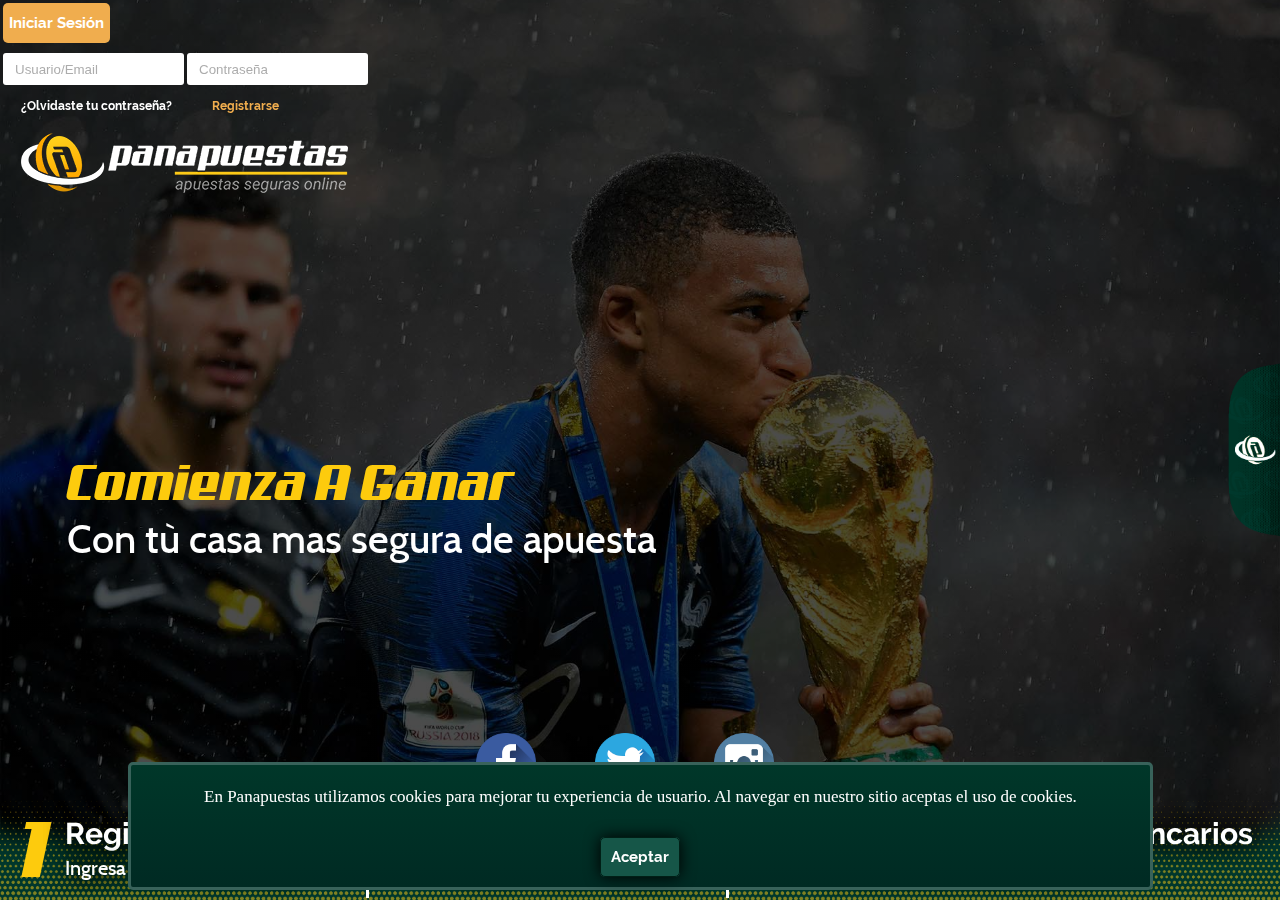
<file: index.html>
<!DOCTYPE html>
	<html lang="es">

	
<!-- Mirrored from www.panapuestas.com/ by HTTrack Website Copier/3.x [XR&CO'2014], Wed, 17 Jun 2020 01:23:18 GMT -->
<!-- Added by HTTrack --><meta http-equiv="content-type" content="text/html;charset=UTF-8" /><!-- /Added by HTTrack -->
<head>
		<script type="text/javascript">
			var caminotmp = "index-2.html";
		</script>
		<script src="assets/js/autonumeric.js"></script>
		<script>
			var arsocipost = null;
			var modal = `
					<div id="modalck" style=" position:fixed; overflow: hidden; bottom: 1%; width: 100%; height: 15%;">
						<div id="caida" class="modalcookies">
							<table style="width:100%; height:100%;">
								<tbody>
									<tr>
										<td style="color:#fff; font-size:17px; text-align:center;">
											En Panapuestas utilizamos cookies para mejorar tu experiencia de usuario.
											Al navegar en nuestro sitio aceptas el uso de cookies.
										</td>
									</tr>
									<tr>
										<td style="text-align:center;">
											<label onclick="localStorage.setItem('Cookvalue',true); $('#caida').slideUp('slow'); " for="btn_retorna" class="areasbtn" style="box-shadow: 0 0 15px rgba(0,0,0,1); font-size: 15px; font-family: raleway; padding: 10px; border-radius: 5px;">
												Aceptar
											</label>
										</td>
									</tr>
								</tbody>
							</table>
						</div>
					</div>
					
					<style>
			@keyframes caida {
				from {
					bottom: -100%;
				}

				to {
					bottom: 1%;
				}
			}

			#caida {
				bottom: 1%;
				position: absolute;
				width: 79.6%;
				animation-name: caida;
				animation-duration: 2s;
			}

			.modalcookies {
				z-index: 999999999999999;
				width: 80%;
				height: 90%;
				margin-left: 10%;
				border: 3px solid #38625a;
				border-radius: 5px;
				background-image: linear-gradient(#003729, #002a23);
				min-width: 1000px;
				
			}
			</style>`;
		</script>
		<link rel="stylesheet" type="text/css" href="assets/css/styles.css">
		<link rel="stylesheet" type="text/css" href="assets/css/fonts.css">
		<link rel="stylesheet" type="text/css" href="assets/css/menuiconstyles.css">
		<link rel="manifest" href="assets/media/favicon/manifest.json">
		<link rel="icon" type="image/png" sizes="32x32" href="assets/media/favicon/favicon-32x32.png">
		<link rel="icon" type="image/png" sizes="96x96" href="assets/media/favicon/favicon-96x96.png">
		<link rel="icon" type="image/png" sizes="16x16" href="assets/media/favicon/favicon-16x16.png">
		<link rel="stylesheet" type="text/css" href="assets/css/owl.carousel.css">
		<link rel="stylesheet" type="text/css" href="assets/css/owl.theme.default.css">
		<meta name="msapplication-TileImage" content="http://www.panapuestas.com/assets/media/favicon/ms-icon-144x144.png">
		<meta name="viewport" content="width=device-width, initial-scale=1.0, user-scalable=0>
		<meta name="msapplication-TileColor" content="#ffffff">
		<meta name="HandheldFriendly" content="true">
		<meta name="theme-color" content="#ffffff">
		<meta http-equiv="Expires" content="0" />
		<meta charset="utf-8">
		<title>Panapuestas - Apuestas Online</title>
	</head>

	


			<!-- <body  onload="deshabilitaRetroceso()" id="idbody"> -->

		<body id="idbody">

		
		<div class="owl-carousel">

			
					<div style='background-size: cover; background-image: linear-gradient(rgba(0, 0, 0, 0.7), rgba(0, 0, 0, 0.7)), url(administracion/imagenes_apl/imagen_slider/590e26581ccfdfec5be92da1f1541cda.jpg);'>
						<div class='darkiso'></div>
						<table class='bigcontents' style='width: 100%;'>
							<tr>
								<td>
									<div class='bigyellow'>Comienza A Ganar</div>
								</td>
							</tr>
							<tr>
								<td>
									<div class='bigwhite'>Con tù casa mas segura de apuesta</div>
								</td>
							</tr>
						</table>
					</div>
					<div style='background-size: cover; background-image: linear-gradient(rgba(0, 0, 0, 0.7), rgba(0, 0, 0, 0.7)), url(administracion/imagenes_apl/imagen_slider/abfec004fac40ba3663b67a4dd6787cf.jpg);'>
						<div class='darkiso'></div>
						<table class='bigcontents' style='width: 100%;'>
							<tr>
								<td>
									<div class='bigyellow'>Mensaje 2</div>
								</td>
							</tr>
							<tr>
								<td>
									<div class='bigwhite'>Sub mensaje 2</div>
								</td>
							</tr>
						</table>
					</div>
					<div style='background-size: cover; background-image: linear-gradient(rgba(0, 0, 0, 0.7), rgba(0, 0, 0, 0.7)), url(administracion/imagenes_apl/imagen_slider/ca4d8c02a89a8f490c2ec5b156e89a05.jpg);'>
						<div class='darkiso'></div>
						<table class='bigcontents' style='width: 100%;'>
							<tr>
								<td>
									<div class='bigyellow'>Mensaje 3</div>
								</td>
							</tr>
							<tr>
								<td>
									<div class='bigwhite'>sub  mensaje 3</div>
								</td>
							</tr>
						</table>
					</div>
		</div>

		<header id="mainheader">
			<div id="alertemail"></div>
				<table id="botoneinicio">
								<td>
									<input id="iniciar_sesion" style="width:100%; cursor: pointer !important;" class="sendinput" type="button" name="psend" value="Iniciar Sesión">
								</td>
							</tr>
						</table>
			<table id="seccionregistro">
				<td class="block">
					<form action="#"  method="POST">
						
							<tr class="block">
								<td class="logincell">
									<input id="nombre_usuario" maxlength="50" class="inputlog" type="email" name="pname" placeholder="Usuario/Email" onkeypress="cambiarAPASS(event);">
									<input id="contrasena" maxlength="20" class="inputlog" type="password" name="ppass" placeholder="Contraseña" onkeypress="iniciarEnter(event);">
								</td>
							</table> 

							

							<table id="olvidastecrear">
							<tr>
								<td class="block" align="center" style="height: 30px;" id="olvido_registro">
									<a class="logtext" href="#">¿Olvidaste tu contraseña?</a>
								</td>
								<td class="block" align="center" style="height: 30px;" id="iniciar_registro">
									<a class="logtext" style="color: #f0ad4e;" href="#">Registrarse</a>
								</td>
							</tr>
						</table>
					</form>
				</td>
			</tr>
		</table>
			<table allign="center" width= class="headertable">
				<tr>
					<td id="imgcontainer" allign="left">
						<a href="index.html">
							<img class="palogo" id="palogoirloggin" src="assets/media/main/logo_ofh.png" style="cursor: pointer; margin-left: "></a>
					</td>

				</table>


			
		</header>

		<div id="top" style="min-height: none !important;">

			<div align="center" class="logfoot">
				<table style="min-width: 1100px;" width="100%" align="center">
					<tr align="center">
						<td> 
							<table id="footerhome">
							<table >
								<tr>
									<td class="spnum">1</td>
									<td>
										<table class="sptext">
											<tr>
												<td class="sptext1">Registro de usuario</td>
											</tr>
											<tr>
												<td>Ingresa tus datos personales</td>
											</tr>
										</table>
									</td>
								</tr>
							</table>
						</td>
						<td style="border-right: 3px solid white; border-left: 3px solid white;">
							<table align="center">
								<tr>
									<td class="spnum">2</td>
									<td>
										<table class="sptext">
											<tr>
												<td class="sptext1">Ingresa a tu perfil</td>
											</tr>
											<tr>
												<td>Arma tu tablero de apuestas</td>
											</tr>
										</table>
									</td>
								</tr>
							</table>
						</td>
						<td>
							<table>
								<tr>
									<td class="spnum">3</td>
									<td>
										<table class="sptext">
											<tr>
												<td class="sptext1">Incorpora tus datos bancarios</td>
											</tr>
											<tr>
												<td>Comienza tus apuestas y gana ya!</td>
											</tr>
										</table>
									</td>
								</tr>
							</table>
						</td>
					</tr>
				</table>
			</div>
		</div>
	</table>
		
			<td></td>
		<div id="barraredes" style="position: absolute; bottom: 00px; right: 15px; width: 100%; text-align: center;height:22%;">
			<br>
<div id="imagenesredes">
							<a target="blank" href="https://www.facebook.com/">
					<img src="assets/media/icons/facebook.png" width="80px;">
				</a>
			
							<a target="blank" href="https://twitter.com/iniciarsesion?lang=es">
					<img src="assets/media/icons/twitter.png" width="80px;">
				</a>
			
						<a target="blank" href="https://www.instagram.com/monitordolar.vzla/?hl=es-la">
				<img src="assets/media/icons/instagram.png" width="80px;">
			</a>
			
			<p class="sptext1" style="margin: 0; text-transform: uppercase; font-size: 21px;">Siguenos en las redes sociales</p>
		</div>
		</div>
		
	
		
		<div id="rightFiso"></div>
		<div id="finfo" align="center" style="overflow-y: auto; width: 0px; box-shadow: rgb(255, 206, 0) -2px 0px 0px 0px; color: white;">
			<div style="min-width: 350px; color: white; font-size: 25px; font-family: Cabin;">
				<p style="color: #fdcb0d; font-family: aero; padding-right: 10px; padding-left: 10px; text-transform: uppercase; font-size: 24px">
					Para comenzar a jugar
					<br>
					deposite ó transfiera a
					<br>
					cualquiera de nuestras
					<br>
					cuentas Bancarias
				</p>
									<p style="text-align: left; padding-left: 20px; padding-right: 20px;font-size: 23px;">
						<img src="administracion/imagenes_apl/imagenes_bancos/8d7367953ad9c4ccf9aa049b51d4decd.png" style="width: 30px; height: 30px; position: relative; top: 5px; margin-right: 5px;">
						Banesco						<br>
						Cuenta Corriente
						<br>
						Número:
						<br>
						0134-0203-0405-0607-0809						<br>
						Beneficiario:
						<br>
						Inversiones Panapustas						<br>
						Rif: V-19301595-0					</p>
									<p style="text-align: left; padding-left: 20px; padding-right: 20px;font-size: 23px;">
						<img src="administracion/imagenes_apl/imagenes_bancos/ea2d6ee48f39d8e5264a97b4c3ccb223.png" style="width: 30px; height: 30px; position: relative; top: 5px; margin-right: 5px;">
						Banco de Venezuela S.A.C.A						<br>
						Cuenta Corriente
						<br>
						Número:
						<br>
						0102-0304-0506-0708-0911						<br>
						Beneficiario:
						<br>
						Mary Calzadilla						<br>
						Rif: V-19301595-0					</p>
									<p style="text-align: left; padding-left: 20px; padding-right: 20px;font-size: 23px;">
						<img src="administracion/imagenes_apl/imagenes_bancos/add130afaf917ecc4eed37ff396ea48a.png" style="width: 30px; height: 30px; position: relative; top: 5px; margin-right: 5px;">
						Banplus						<br>
						Cuenta Corriente
						<br>
						Número:
						<br>
						0175-0102-0304-0506-0708						<br>
						Beneficiario:
						<br>
						Inversiones Panapuestas						<br>
						Rif: V-19301595-0					</p>
							</div>
		</div>

		<footer id="rightFoot">
			<div id="rightFootA"></div>
		</footer>

		<div class="modaliso" id="mymodal" style="display:none;">
			<div class="modalcontent">
				<div>
					<table width="100%" style="min-height: 150px">
						<tr style="height: 25px;">
							<td style="border-bottom: solid 1px #e5e5e5;">
								Panapuestas.com
							</td>
						</tr>
						<tr style="vertical-align: top;">
							<td style="border-bottom: solid 1px #e5e5e5;">
								<div id="mycontenido">contenido</div>
							</td>
						</tr>
						<tr style="height: 25px">
							<td>
								<div id="botonera">
									<div id="botcan" class="modalb" style="display:none;">cancelar</div>
									<div id="botcon" class="modalb" style="display:none;">confirmar</div>
									<div id="botok" class="modalb" style="display:none;" onclick="ocultarmodal('mymodal');">ok</div>
								</div>
							</td>
						</tr>
					</table>
				</div>
			</div>
		</div>

	
		<script type="text/javascript" src="assets/js/jquery-3.3.1.min.js"></script>
	<script type="text/javascript" src="assets/js/Rfooter.js"></script>
	<script type="text/javascript" src="assets/js/entertopass.js"></script>
	<script type="text/javascript" src="assets/js/random.js"></script>
	<script type="text/javascript" src="assets/js/owl.carousel.js"></script>

	<script>
	detenerJS();
</script>
<script src="jsapp/jsprincipal.js"></script>
	<script type="text/javascript">
		var owl = $(".owl-carousel").owlCarousel({
			'items': 1,
			'loop': true,
			'rewind': true,
			'dots': false,
			'touchDrag': false,
			'mouseDrag': false
		});

		var sliderinter = setInterval(function() {
			owl.trigger('next.owl.carousel', [300]);
		}, 4000);
	</script>

	<style>
		.owl-stage-outer {
			height: 100%;
		}

		.owl-stage {
			height: 100%;
		}

		.owl-item {
			height: 100%;
		}

		.owl-item div {
			height: 100%;
			background-position: center;
		}
	</style>

	
	
	
	<script>
		if (localStorage.getItem("Cookvalue") != 'true') {
			$('body').append(modal);
		}
	</script>

	
		</body>
	
<!-- Mirrored from www.panapuestas.com/ by HTTrack Website Copier/3.x [XR&CO'2014], Wed, 17 Jun 2020 01:23:55 GMT -->
</html>
</file>
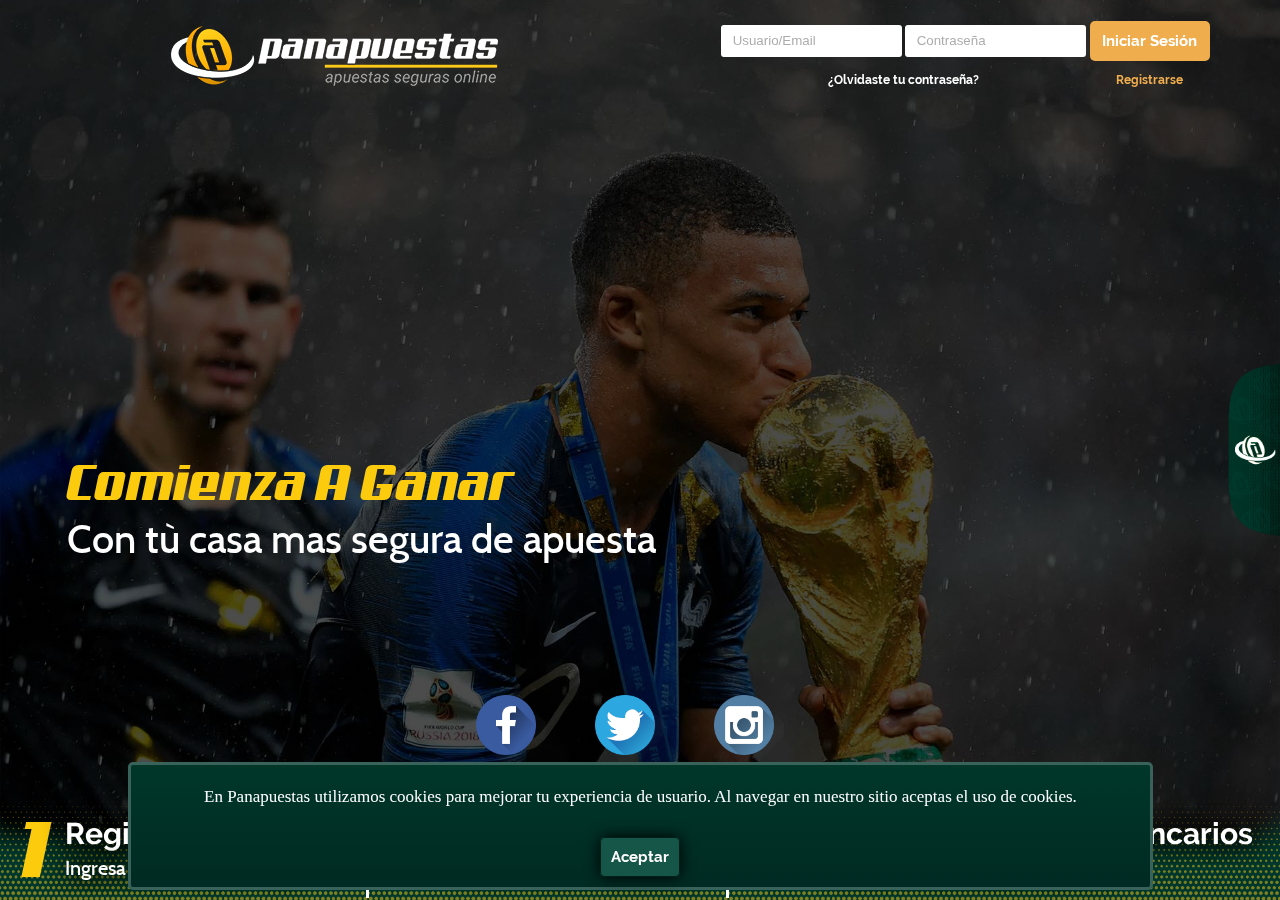
<file: index-2.html>
<!DOCTYPE html>
	<html lang="es">

	
<!-- Mirrored from www.panapuestas.com/index.php by HTTrack Website Copier/3.x [XR&CO'2014], Wed, 17 Jun 2020 01:23:55 GMT -->
<!-- Added by HTTrack --><meta http-equiv="content-type" content="text/html;charset=UTF-8" /><!-- /Added by HTTrack -->
<head>
		<script type="text/javascript">
			var caminotmp = "index-2.html";
		</script>
		<script src="assets/js/autonumeric.js"></script>
		<script>
			var arsocipost = null;
			var modal = `
					<div id="modalck" style=" position:fixed; overflow: hidden; bottom: 1%; width: 100%; height: 15%;">
						<div id="caida" class="modalcookies">
							<table style="width:100%; height:100%;">
								<tbody>
									<tr>
										<td style="color:#fff; font-size:17px; text-align:center;">
											En Panapuestas utilizamos cookies para mejorar tu experiencia de usuario.
											Al navegar en nuestro sitio aceptas el uso de cookies.
										</td>
									</tr>
									<tr>
										<td style="text-align:center;">
											<label onclick="localStorage.setItem('Cookvalue',true); $('#caida').slideUp('slow'); " for="btn_retorna" class="areasbtn" style="box-shadow: 0 0 15px rgba(0,0,0,1); font-size: 15px; font-family: raleway; padding: 10px; border-radius: 5px;">
												Aceptar
											</label>
										</td>
									</tr>
								</tbody>
							</table>
						</div>
					</div>
					
					<style>
			@keyframes caida {
				from {
					bottom: -100%;
				}

				to {
					bottom: 1%;
				}
			}

			#caida {
				bottom: 1%;
				position: absolute;
				width: 79.6%;
				animation-name: caida;
				animation-duration: 2s;
			}

			.modalcookies {
				z-index: 999999999999999;
				width: 80%;
				height: 90%;
				margin-left: 10%;
				border: 3px solid #38625a;
				border-radius: 5px;
				background-image: linear-gradient(#003729, #002a23);
				min-width: 1000px;
				
			}
			</style>`;
		</script>
		<link rel="stylesheet" type="text/css" href="assets/css/styles.css">
		<link rel="stylesheet" type="text/css" href="assets/css/fonts.css">
		<link rel="stylesheet" type="text/css" href="assets/css/menuiconstyles.css">
		<link rel="manifest" href="assets/media/favicon/manifest.json">
		<link rel="icon" type="image/png" sizes="32x32" href="assets/media/favicon/favicon-32x32.png">
		<link rel="icon" type="image/png" sizes="96x96" href="assets/media/favicon/favicon-96x96.png">
		<link rel="icon" type="image/png" sizes="16x16" href="assets/media/favicon/favicon-16x16.png">
		<link rel="stylesheet" type="text/css" href="assets/css/owl.carousel.css">
		<link rel="stylesheet" type="text/css" href="assets/css/owl.theme.default.css">
		<meta name="msapplication-TileImage" content="http://www.panapuestas.com/assets/media/favicon/ms-icon-144x144.png">
		<meta name="viewport" content="width=device-width, initial-scale=0.38, maximum-scale=1" , user-scalable="0">
		<meta name="msapplication-TileColor" content="#ffffff">
		<meta name="HandheldFriendly" content="true">
		<meta name="theme-color" content="#ffffff">
		<meta http-equiv="Expires" content="0" />
		<meta charset="utf-8">
		<title>Panapuestas - Apuestas Online</title>
	</head>

	


			<!-- <body  onload="deshabilitaRetroceso()" id="idbody"> -->

		<body id="idbody">

		
		<div class="owl-carousel">

			
					<div style='background-size: cover; background-image: linear-gradient(rgba(0, 0, 0, 0.7), rgba(0, 0, 0, 0.7)), url(administracion/imagenes_apl/imagen_slider/590e26581ccfdfec5be92da1f1541cda.jpg);'>
						<div class='darkiso'></div>
						<table class='bigcontents' style='width: 100%;'>
							<tr>
								<td>
									<div class='bigyellow'>Comienza A Ganar</div>
								</td>
							</tr>
							<tr>
								<td>
									<div class='bigwhite'>Con tù casa mas segura de apuesta</div>
								</td>
							</tr>
						</table>
					</div>
					<div style='background-size: cover; background-image: linear-gradient(rgba(0, 0, 0, 0.7), rgba(0, 0, 0, 0.7)), url(administracion/imagenes_apl/imagen_slider/abfec004fac40ba3663b67a4dd6787cf.jpg);'>
						<div class='darkiso'></div>
						<table class='bigcontents' style='width: 100%;'>
							<tr>
								<td>
									<div class='bigyellow'>Mensaje 2</div>
								</td>
							</tr>
							<tr>
								<td>
									<div class='bigwhite'>Sub mensaje 2</div>
								</td>
							</tr>
						</table>
					</div>
					<div style='background-size: cover; background-image: linear-gradient(rgba(0, 0, 0, 0.7), rgba(0, 0, 0, 0.7)), url(administracion/imagenes_apl/imagen_slider/ca4d8c02a89a8f490c2ec5b156e89a05.jpg);'>
						<div class='darkiso'></div>
						<table class='bigcontents' style='width: 100%;'>
							<tr>
								<td>
									<div class='bigyellow'>Mensaje 3</div>
								</td>
							</tr>
							<tr>
								<td>
									<div class='bigwhite'>sub  mensaje 3</div>
								</td>
							</tr>
						</table>
					</div>
		</div>

		<header align="center" id="mainheader">
			<div id="alertemail"></div>
			<table align="center" width="100%" class="headertable">
				<tr>
					<td id="imgcontainer" align="left">
						<a href="index.html">
							<img class="palogo" id="palogoirloggin" src="assets/media/main/logo_ofh.png" style="cursor: pointer; margin-left: 150px;"></a>
					</td>
					<td class="block" align="center">
						<form action="#" style="min-width: 472px;" method="POST">
							<table>
								<tr class="block">
									<td class="logincell">
										<input id="nombre_usuario" maxlength="50" class="inputlog" type="email" name="pname" placeholder="Usuario/Email" onkeypress="cambiarAPASS(event);">
										<input id="contrasena" maxlength="20" class="inputlog" type="password" name="ppass" placeholder="Contraseña" onkeypress="iniciarEnter(event);">
									</td>
									<td class="block">
										<input id="iniciar_sesion" style="width: 120px; cursor: pointer !important;" class="sendinput" type="button" name="psend" value="Iniciar Sesión">
									</td>
								</tr>
								<tr>
									<td class="block" align="center" style="height: 30px;" id="olvido_registro">
										<a class="logtext" href="#">¿Olvidaste tu contraseña?</a>
									</td>
									<td class="block" align="center" style="height: 30px;" id="iniciar_registro">
										<a class="logtext" style="color: #f0ad4e;" href="#">Registrarse</a>
									</td>
								</tr>
							</table>
						</form>
					</td>
				</tr>
			</table>
		</header>

		<div id="top" style="min-height: none !important;">

			<div align="center" class="logfoot">
				<table style="min-width: 1165px;" width="100%" align="center">
					<tr align="center">
						<td>
							<table>
								<tr>
									<td class="spnum">1</td>
									<td>
										<table class="sptext">
											<tr>
												<td class="sptext1">Registro de usuario</td>
											</tr>
											<tr>
												<td>Ingresa tus datos personales</td>
											</tr>
										</table>
									</td>
								</tr>
							</table>
						</td>
						<td style="border-right: 3px solid white; border-left: 3px solid white;">
							<table align="center">
								<tr>
									<td class="spnum">2</td>
									<td>
										<table class="sptext">
											<tr>
												<td class="sptext1">Ingresa a tu perfil</td>
											</tr>
											<tr>
												<td>Arma tu tablero de apuestas</td>
											</tr>
										</table>
									</td>
								</tr>
							</table>
						</td>
						<td>
							<table>
								<tr>
									<td class="spnum">3</td>
									<td>
										<table class="sptext">
											<tr>
												<td class="sptext1">Incorpora tus datos bancarios</td>
											</tr>
											<tr>
												<td>Comienza tus apuestas y gana ya!</td>
											</tr>
										</table>
									</td>
								</tr>
							</table>
						</td>
					</tr>
				</table>
			</div>
		</div>

		
		<div style="position: absolute; bottom: 100px; right: 15px; width: 100%; text-align: center;">
			<br>

							<a target="blank" href="https://www.facebook.com/">
					<img src="assets/media/icons/facebook.png" width="80px;">
				</a>
			
							<a target="blank" href="https://twitter.com/iniciarsesion?lang=es">
					<img src="assets/media/icons/twitter.png" width="80px;">
				</a>
			
						<a target="blank" href="https://www.instagram.com/monitordolar.vzla/?hl=es-la">
				<img src="assets/media/icons/instagram.png" width="80px;">
			</a>
			
			<p class="sptext1" style="margin: 0; text-transform: uppercase; font-size: 21px;">Siguenos en las redes sociales</p>

		</div>

		
		<div id="rightFiso"></div>
		<div id="finfo" align="center" style="overflow-y: auto; width: 0px; box-shadow: rgb(255, 206, 0) -2px 0px 0px 0px; color: white;">
			<div style="min-width: 350px; color: white; font-size: 25px; font-family: Cabin;">
				<p style="color: #fdcb0d; font-family: aero; padding-right: 10px; padding-left: 10px; text-transform: uppercase; font-size: 24px">
					Para comenzar a jugar
					<br>
					deposite ó transfiera a
					<br>
					cualquiera de nuestras
					<br>
					cuentas Bancarias
				</p>
									<p style="text-align: left; padding-left: 20px; padding-right: 20px;font-size: 23px;">
						<img src="administracion/imagenes_apl/imagenes_bancos/8d7367953ad9c4ccf9aa049b51d4decd.png" style="width: 30px; height: 30px; position: relative; top: 5px; margin-right: 5px;">
						Banesco						<br>
						Cuenta Corriente
						<br>
						Número:
						<br>
						0134-0203-0405-0607-0809						<br>
						Beneficiario:
						<br>
						Inversiones Panapustas						<br>
						Rif: V-19301595-0					</p>
									<p style="text-align: left; padding-left: 20px; padding-right: 20px;font-size: 23px;">
						<img src="administracion/imagenes_apl/imagenes_bancos/ea2d6ee48f39d8e5264a97b4c3ccb223.png" style="width: 30px; height: 30px; position: relative; top: 5px; margin-right: 5px;">
						Banco de Venezuela S.A.C.A						<br>
						Cuenta Corriente
						<br>
						Número:
						<br>
						0102-0304-0506-0708-0911						<br>
						Beneficiario:
						<br>
						Mary Calzadilla						<br>
						Rif: V-19301595-0					</p>
									<p style="text-align: left; padding-left: 20px; padding-right: 20px;font-size: 23px;">
						<img src="administracion/imagenes_apl/imagenes_bancos/add130afaf917ecc4eed37ff396ea48a.png" style="width: 30px; height: 30px; position: relative; top: 5px; margin-right: 5px;">
						Banplus						<br>
						Cuenta Corriente
						<br>
						Número:
						<br>
						0175-0102-0304-0506-0708						<br>
						Beneficiario:
						<br>
						Inversiones Panapuestas						<br>
						Rif: V-19301595-0					</p>
							</div>
		</div>

		<footer id="rightFoot">
			<div id="rightFootA"></div>
		</footer>

		<div class="modaliso" id="mymodal" style="display:none;">
			<div class="modalcontent">
				<div>
					<table width="100%" style="min-height: 150px">
						<tr style="height: 25px;">
							<td style="border-bottom: solid 1px #e5e5e5;">
								Panapuestas.com
							</td>
						</tr>
						<tr style="vertical-align: top;">
							<td style="border-bottom: solid 1px #e5e5e5;">
								<div id="mycontenido">contenido</div>
							</td>
						</tr>
						<tr style="height: 25px">
							<td>
								<div id="botonera">
									<div id="botcan" class="modalb" style="display:none;">cancelar</div>
									<div id="botcon" class="modalb" style="display:none;">confirmar</div>
									<div id="botok" class="modalb" style="display:none;" onclick="ocultarmodal('mymodal');">ok</div>
								</div>
							</td>
						</tr>
					</table>
				</div>
			</div>
		</div>

	
		<script type="text/javascript" src="assets/js/jquery-3.3.1.min.js"></script>
	<script type="text/javascript" src="assets/js/Rfooter.js"></script>
	<script type="text/javascript" src="assets/js/entertopass.js"></script>
	<script type="text/javascript" src="assets/js/random.js"></script>
	<script type="text/javascript" src="assets/js/owl.carousel.js"></script>

	<script>
	detenerJS();
</script>
<script src="jsapp/jsprincipal.js"></script>
	<script type="text/javascript">
		var owl = $(".owl-carousel").owlCarousel({
			'items': 1,
			'loop': true,
			'rewind': true,
			'dots': false,
			'touchDrag': false,
			'mouseDrag': false
		});

		var sliderinter = setInterval(function() {
			owl.trigger('next.owl.carousel', [300]);
		}, 4000);
	</script>

	<style>
		.owl-stage-outer {
			height: 100%;
		}

		.owl-stage {
			height: 100%;
		}

		.owl-item {
			height: 100%;
		}

		.owl-item div {
			height: 100%;
			background-position: center;
		}
	</style>

	
	
	
	<script>
		if (localStorage.getItem("Cookvalue") != 'true') {
			$('body').append(modal);
		}
	</script>

	
		</body>
	
<!-- Mirrored from www.panapuestas.com/index.php by HTTrack Website Copier/3.x [XR&CO'2014], Wed, 17 Jun 2020 01:23:56 GMT -->
</html>
</file>
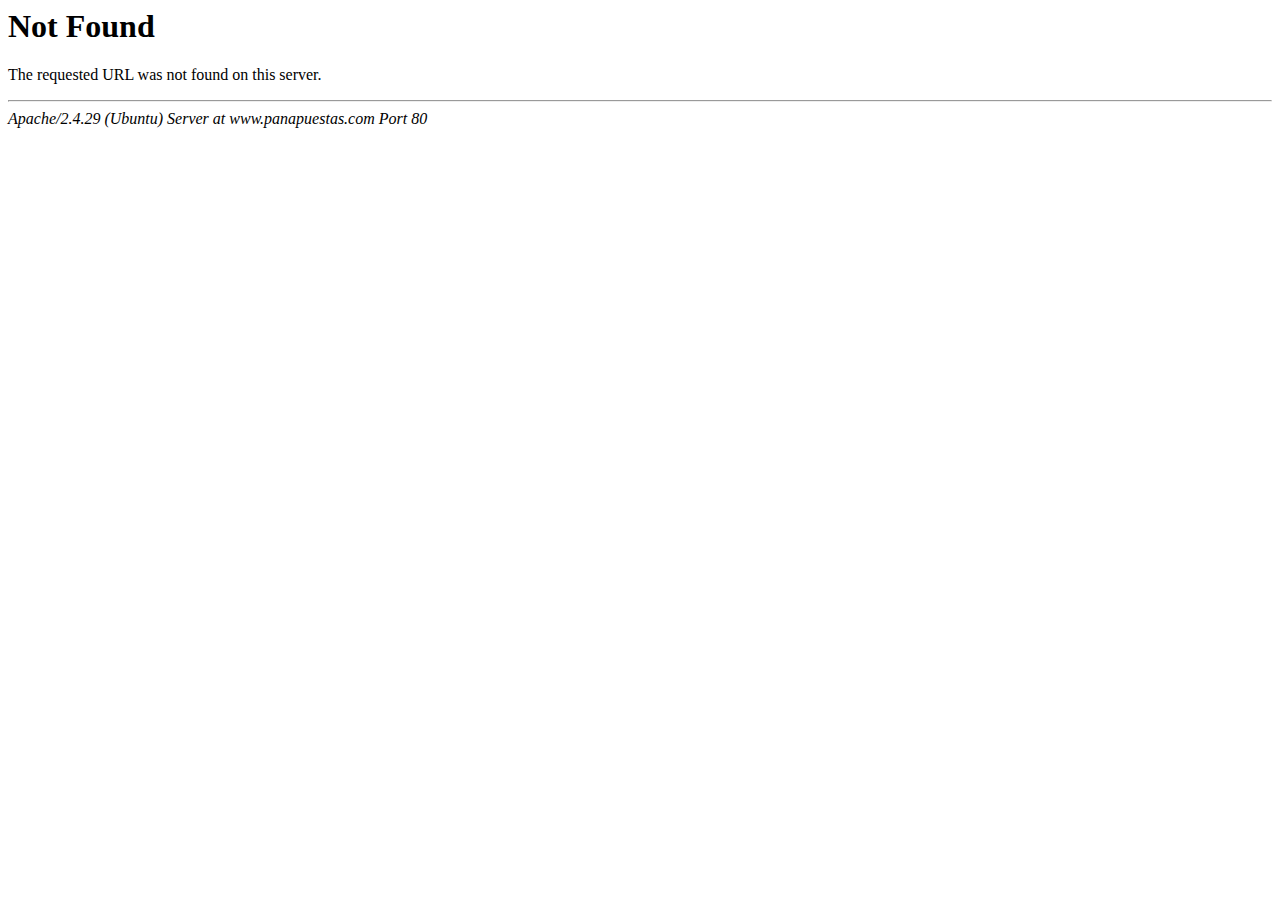
<file: assets/css/owl.video.play.html>
<!DOCTYPE HTML PUBLIC "-//IETF//DTD HTML 2.0//EN">
<html><head>
<title>404 Not Found</title>
</head><body>
<h1>Not Found</h1>
<p>The requested URL was not found on this server.</p>
<hr>
<address>Apache/2.4.29 (Ubuntu) Server at www.panapuestas.com Port 80</address>
</body></html>
</file>
<file: assets/css/styles.css>
/*ESCRITORIO*/

 @media only screen and (min-aspect-ratio: 16/9){
#seccionregistro {
    padding-left: 62%;
    padding-top: 0px;
    position: absolute;

}
}
/*VERTICAL*/

@media only screen and (max-aspect-ratio:9/16){
#seccionregistro {
    padding-top: 50%;
     padding-top: 50%;
     padding-left: 20%;
 width: 100%;
    position: absolute;
    }
    }
    @media only screen and (max-aspect-ratio:9/16){
    .inputlog {
    
     
    

        height:3vh !important;
        width:25vh;
        font-size:110%;
        border-radius: 0.5vw !important;
     } 
    }
    
/*--------------------------------------------------------------------*/
/*--------------------------------------------------------------------*/
@media only screen and (min-aspect-ratio: 16/9){
        #olvidastecrear {
        position: absolute;
   
        padding-top:40px;
        padding-left: 55%;
        border-color: #337ab7;


    }}
/*VERTICAL*/
    @media only screen and (max-aspect-ratio:9/16){
        #olvidastecrear {
        position: absolute;
        padding-top:65%;
        padding-left: 25%;
        padding-right: 25%;
     align-items: center;


    }}
/*--------------------------------------------------------------------*/
/*--------------------------------------------------------------------*/
@media only screen and (min-aspect-ratio: 16/9) {
    #botoneinicio {
   padding-left: 89%;
   padding-top:;
   position: fixed;
   
    }}
/*VERTICAL*/
    @media only screen and (max-aspect-ratio:9/16) {
        #botoneinicio {
  
       padding-left:35%;
       padding-right:35%;
       padding-top: 70%;
       position: absolute;
       
        }}
        @media only screen and (max-aspect-ratio:9/16) {
            #iniciar_sesion {
                height: 90%;
                widows: 350px;
        font-size:2vh ;


        }}
/*--------------------------------------------------------------------*/
/*--------------------------------------------------------------------*/
@media only screen and (min-aspect-ratio: 16/9){
    #barraredes {
        position: fixed;
      
    width:9%;
    height: 100px;
    font-size:10px;
    padding-bottom:80px; 
    ;
    }
}

@media only screen and (min-height:1020px){
    #barraredes {
        position: fixed;
      
    width:9%;
    height: 100px;
    font-size:10px;
    padding-bottom:80px; 
    ;
    }
}

____________________________________________________________________________________________
______________________________________________________________________________________
__________________________________________________________________________
 /*RESPONSIVE COMENTADO OJOOO HAY MAS AREAS COMENTADAS DENTRO DEL MISMO

@media only screen and (orientation:portrait){
--(max-width: 1200px) and (min-height: 900px)--
	.sliderpic {
		position: fixed;
		width: 100%;
		height: 100%;
		background-repeat: no-repeat;
		background-size: cover;
		transition: opacity 0.5s;
		background-position: center;
	}




	}

	.darkiso {
		z-index: -1;
		position: absolute;
		width: 100%;
		height: 100%;
		background-color:
		rgba(0,0,0,0.7);
	}

	--<<<<<<<<<<<<<<<<<<<<<<<<<LOGGIN HEADER>>>>>>>>>>>>>>>>>>>>>>>>>>>>--
	#mainheader {
		height: 20vh !important;
	}

	#imgcontainer {
		display: block;
		padding-top: 8vh;
	}

	.palogo {
		padding-left: 10% !important;
		width: 80%;
	}

	#loginform {
		position: absolute;
		top: 0;
		bottom: 0;
		right: 0;
		left: 0;
	}

	.logincell {
		width: 50vw;
	}

	.block {
		display: block;
		margin-top: 10vh;
	}




	.logtext {
		font-size: 4vw !important;
	}

	--<<<<<<<<<<<<<<<<<<<<<<<<<LOGGIN BODY>>>>>>>>>>>>>>>>>>>>>>>>>>>>--

	a{
		color:#000;
	}

	#bigcontents {
		width: 100%;
		text-align: center;
		margin-left: 0 !important;
		top: 23% !important;
	}

	#bigyellow {
		font-size: 7vw !important;
	}

	#bigwhite {
		font-size: 4.5vw !important;
	}

	--<<<<<<<<<<<<<<<<<<<<<<<<<LOGGIN FOOTER>>>>>>>>>>>>>>>>>>>>>>>>>>>>--

	.logfoot {
		display: none;
	}

	--<<<<<<<<<<<<<<<<<<<<<<<<<LOGGIN RIGHT "FOOTER">>>>>>>>>>>>>>>>>>>>>>>>>>>>--

	#rightFoot {
		display: none;
	}

	#rightFootA {
		display: none;
	}

	#finfo {
		display: none;
	}

	#rightFiso {
		display: none;
	}

	--<<<<<<<<<<<<<<<<<<<<<<<<<SIGNUP BODY>>>>>>>>>>>>>>>>>>>>>>>>>>>>--

	
} RESPONSIVE COMENTADO OJOOO HAY MAS AREAS COMENTADAS DENTRO DEL MISMO  */


/* SCREEN WIDTH < 1150px */



.primarycolor{
    overflow-y: scroll;
}

#signupelements {
    width: 100vw;
    position: absolute;
    top: 0;
    margin-top: 20vh;
}

.firstcell {
    display: block;
    font-size: 5vw !important;
    text-align: left !important;
    margin-top: 2vh !important;
}

.areas {
    height: 5vh;
    border-radius: 1vw !important;
    font-size: 4vw !important;
}

#signupfields ::-webkit-input-placeholder {
    font-size: 4vw !important;
}

.nopaddin {
    width: 33.3% !important;
}

#calendar {
    width: 100%;
}

#generetable {
    width: 100%;
}

#idchar {
    width: 20%;
}

#idnum {
    width: 80%;
}

#signupbackground {
    height: 100%;
}

#datatable {
    width: 100% !important;
    min-width: 0px !important;
}

.areas option {
    font-size: 4vw !important;
}

input[type=checkbox] {
    height: 4vw !important;
    width: 4vw !important;
    margin-right: 10px !important;
}

#signupinfo {
    min-width: 0px !important;
    font-size: 4vw !important;
    line-height: 5vw !important;
}

#sendbuttom {
    width: 50vw !important;
    margin-top: 2vh !important;
}

.registrarse{
    line-height: 4vh;
}








html {
    height: 100%;
}

.distitle {
    background-image: linear-gradient(to left, #00372c, #ffcb18);
    color: #00372c;
    text-transform: uppercase;
    height: 36px;
}

.distitle td:first-child {
    font-weight: bold;
    font-size: 15px;
}

*::selection {
    background-color: #a2a2a28f;
    color: #fff;
    cursor: initial;
}

body {
    height: 100%;
    margin: 0;
    min-width: 1165px;
    overflow-y: auto/scroll;
    font-family: verdana;
    font-size: 12px;
    font-weight: lighter;
    background-size: 150px;
    background-image: url(../media/main/PananBGTL.png);
}

#footer1 {
    height: 100px;
    width: 100%;
    background: #00372c;
    text-align: center;
    font-size: 20px;
    font-family: verdana;
    color: #b2dfdb;
}

#signupelements {
    height: calc(100% - 100px - 115px);
    min-height: calc(375px + 130px + 30px);
}

#top {
    height: calc(100% - 115px);
}

.sliderpic {
    position: absolute;
    min-width: 1165px;
    width: 100%;
    height: 100%;
    background-repeat: no-repeat;
    background-size: cover;
    transition: opacity 0.5s;
    background-position: center;
}

#menucliente {
    height: 30px;
}

#baseprincipal {
    min-height: calc(100% - 100px - 115px);
}

.darkiso {
    min-width: 1165px;
    z-index: -1;
    position: absolute;
    width: 100%;
    height: 100%;
    background-color: rgba(0, 0, 0, 0.7);
}


/* <<<<<<<<<<<<<<<<<<<<<<<<<LOGGIN HEADER>>>>>>>>>>>>>>>>>>>>>>>>>>>> */

#mainheader {
    width: 100%;
    height: 115px;
}

.headertable {
    height: 100%;
}

.headerimg {
    height: 50px;
}

.inputlog {
    border-radius: 3px;
    height: 30px;
    border: none;
    text-indent: 10px;
    transition: box-shadow 0.5s;
}

.inputlog:focus {
    box-shadow: 0px 0px 6px lightblue;
}

.inputlog:hover {
    box-shadow: 0px 0px 6px lightblue;
}

::-webkit-input-placeholder {
    opacity: 0.6;
}

.sendinput {
    cursor: pointer !important;
    border-radius: 5px;
    height: 40px;
    border: none;
    background-color: #f0ad4e;
    color: white;
    font-family: Raleway;
    font-size: 15px;
}

.sendinput:hover {
    cursor: pointer;
}

.logtext {
    font-family: Raleway;
    font-size: 12px;
    color: white;
    text-decoration: none;
}


/* <<<<<<<<<<<<<<<<<< pollas >>>>>>>>>>>>>>>>>>>>>>>>>>>>>>>>>>>>>*/

#PollasCA tr td {
    padding: 1%;
    border: 1px solid #38625a;
}

.trPolla {
    border: 1px solid #38625a;
    text-align: center;
    /*width: 8%;*/
}

.tdPolla {
    border: 1px solid #38625a;
    margin: auto;
    text-align: center;
}

.Pollas {
    background: #fdfdf8;
    width: 100%;
}

.Pollas tr td ul li {
    list-style: none;
}

.title {
    background-color: #ffcb18;
    color: #000;
    font-weight: bold;
    margin: 0;
    height: 30px;
    border-right: 1px solid #38625a;
    border-bottom: 1px solid #38625a;
    text-align: center;
}

.desactive div {
    max-height: 20px;
    transition: all 0.5s;
    margin: auto;
    width: 20px;
    height: 20px;
    border: 2px solid #38625a;
    border-radius: 50%;
    cursor: pointer;
}


/* <<<<<<<<<<<<<<<<<<<<<<<<<LOGGIN BODY>>>>>>>>>>>>>>>>>>>>>>>>>>>> */

.bigcontents {
    position: absolute;
    top: 50%;
    margin-left: 5%;
    min-width: 587.17px;
}

.bigyellow {
    color: #fdcb0d;
    font-family: Aero;
    font-size: 50px;
}

.bigwhite {
    color: white;
    font-size: 40px;
    font-family: Cabin;
}

.logfoot {

   
   
    width: 100%;
   position: absolute;
    bottom: 0;
    background-image: url('../media/main/foot.png');
    background-size: cover;
}

.spnum {
    font-family: Aero;
    font-size: 80px;
    color: #fdcb0d;
    padding-right: 10px;
}

.sptext {
    color: #ffffff;
    font-family: Cabin;
    font-size: 20px;
    text-shadow: 0px 0px 20px #000000, 0px 0px 20px #000000;
}

.sptext1 {
    font-family: Raleway;
    font-size: 30px;
    color: white;
    text-decoration: none;
}


/* <<<<<<<<<<<<<<<<<<<<<<<<<LOGGIN RIGHT "FOOTER">>>>>>>>>>>>>>>>>>>>>>>>>>>> */

#rightFiso {
    background-color: rgba(0, 0, 0, 0.8);
    width: 100%;
    height: 100%;
    position: fixed;
    z-index: 0;
    top: 0;
    left: 0;
    visibility: hidden;
    opacity: 0;
    transition: opacity 1s, visibility 1s;
}

#rightFoot {
    background-image: url("../media/main/holder.png");
    opacity: 1;
    background-size: contain;
    background-repeat: no-repeat;
    background-position: right;
    width: 60px;
    height: 180px;
    margin: auto;
    position: fixed;
    top: 0;
    bottom: 0;
    right: 0px;
    transition: right 1s;
}

#rightFootA {
    background-image: url("../media/main/holderA.png");
    background-size: contain;
    background-repeat: no-repeat;
    background-position: right;
    opacity: 0;
    transition: opacity 1s;
    width: 60px;
    height: 180px;
}

#rightFootA:hover {
    opacity: 1 !important;
    cursor: pointer;
}

#finfo {
    background-color: #001c14;
    box-shadow: rgb(255, 206, 0) 0px 0px 0px 0px;
    width: 0px;
    height: 100%;
    margin: auto;
    position: fixed;
    top: 0;
    bottom: 0;
    right: 0px;
    transition: width 1s, box-shadow 1s;
    overflow: hidden;
}


/* <<<<<<<<<<<<<<<<<<<<<<<<<SIGN UP BODY>>>>>>>>>>>>>>>>>>>>>>>>>>>> */

.primarycolor {
    /*background-color: #00372c;*/
    background-repeat: no-repeat;
    background-size: cover;
    background-position: center, center;
    overflow-x: hidden;
    /*overflow-y: scroll;*/
}

#signupinfo {
    height: 130px;
    color: #333;
    background-color: #b2dfdb;
    font-family: verdana;
    font-size: 20px;
    box-shadow: 0px 10px 10px #00372c;
    min-width: 905px;
}

#signupfields {
    height: calc(100% - 130px);
}

.firstcell {
    margin: 10px;
    text-align: right;
}

#signupfields label {
    color: #00372c;
    font-family: raleway;
    text-align: right;
}

input.areas:hover:read-only {
    color: inherit;
    background-color: inherit;
    cursor: initial;
}

input.areas:focus:read-only {
    color: inherit;
    background-color: inherit;
    cursor: initial;
}

.areas {
    width: 100%;
    border: 1px solid #00372c;
    padding: 5px;
    border-radius: 3px;
    box-sizing: border-box;
    font-size: 13px;
    font-family: verdana;
    transition: color 0.5s;
    transition: background-color 0.5s;
    background-color: white;
    cursor: pointer;
    text-align: center;
}

.areas:hover {
    background-color: #ffcb17;
    color: #00372c;
}

.areas:hover::-webkit-input-placeholder {
    color: #00372c;
    opacity: 1;
}

.areas:hover option {
    background-color: white !important;
    color: #00372c !important;
}

.areas:focus {
    color: white;
    background-color: #00372c;
    outline: 0;
}

.areas:focus::-webkit-input-placeholder {
    color: white;
    opacity: 0;
}

.areas:focus option {
    background-color: white !important;
    color: #00372c !important;
}

.areasbtn {
    width: 100%;
    border: 1px solid #001f16;
    padding: 5px;
    border-radius: 3px;
    box-sizing: border-box;
    font-size: 13px;
    font-family: verdana;
    transition: color 0.5s;
    transition: background-color 0.5s;
    background-color: #165648;
    color: white;
    cursor: pointer;
    text-align: center;
}

.areasbtn:hover {
    border: 1px solid #00372c;
    background-color: #ffcb17;
    color: #00372c;
}

#signupfields ::-webkit-input-placeholder {
    font-size: 13px;
}

.contain {
    background-color: #00372c !important;
    color: white !important;
}

.valerror {
    background-color: red !important;
    color: white !important;
}

.blocked {
    background-color: #617873;
    color: /*white*/
    #617873;
}

.blocked:hover {
    background-color: #617873;
    color: /*white*/
    #617873;
}

.blocked::-webkit-input-placeholder {
    color: /*white*/
    #617873 !important;
    opacity: 1;
}

.nopaddin {
    padding: 0;
}

.registrarse {
    background-color: #ffcb17;
    color: #00372c;
}

#signupbackground {
    width: 100%;
    height: 100%;
    position: fixed;
    top: 0;
    left: 0;
    z-index: -1;
    background-image: url("../media/main/bgoscuro.jpg");
    background-size: cover;
    background-position: center;
}

input[type=checkbox] {
    height: 15px;
    width: 15px;
}


/* <<<<<<<<<<<<<<<<<<<<<<<<<HOME BODY>>>>>>>>>>>>>>>>>>>>>>>>>>>> */

#homebody {
    background-image: url("../media/main/bgclaro.html");
    background-size: cover;
    background-repeat: repeat-y;
    background-position: center;
    overflow-y: scroll;
}

#stickyarea {
    height: 52px;
    z-index: 10;
    position: sticky;
    top: 0;
    overflow-y: hidden;
}

#stickyarea tr {
    height: 25px;
}

#anuncios {
    background-color: #FFCB18;
    color: #00372c;
}

.textHM {
    font-size: 12px;
    color: #fcc917;
    margin: 0;
    font-family: raleway;
}

#areacate {
    background-color: #e9e9e9;
}

#areasocial {
    background-color: #e9e9e9;
}

.encabezados {
    text-align: center;
    font-family: verdana;
    font-size: 12px;
    background-color: #1e1e1e;
    height: 30px;
    color: white;
}

.subencabezados {
    text-align: left;
    font-family: verdana;
    font-size: 12px;
    background-color: #00372c;
    height: 36px;
    color: white;
}

.titulos {
    height: 36px;
    background-color: #38625a;
    color: white;
    border-top: solid 1px #00372c;
    border-bottom: solid 1px #38625a;
}

.toup {
    vertical-align: top;
    padding: 0;
}

.contentables {
    border-collapse: collapse;
}

.menurow {
    background-color: #38625A;
}

.menuelement {
    display: table-cell;
    color: white;
    line-height: 10px;
    padding-right: 10px;
    padding-left: 10px;
    border-right: solid 1px #00372c;
    cursor: pointer;
}

.menuelement:hover,
#fachabusmenu:hover {
    background-color: #FFCB18;
    color: #00372c !important;
}

.actvMPo {
    background: #00372c;
    color: #FFCD19;
}

.actvMPo:hover,
.menuelement:hover {
    background: #FFCD19;
    color: #00372c;
}

b {
    font-weight: lighter;
}

.sideborder {
    border-right: solid 1px #1e1e1e;
    border-left: solid 1px #1e1e1e;
}

.iconimg {
    height: 25px;
}

.typegame {
    /*font-size: 9px;*/
    background-color: #ffcb18;
    color: #00372c;
    border-radius: 5px;
    border: solid 1px #00372c;
    width: 100%;
    height: 36px !important;
}

.gameitem {
    border-bottom: solid 1px #38625a;
    background-color: #fdfdf8;
    height: 1px;
}

.jugadabuttom {
    background-color: #00372c;
    border-radius: 2px;
    color: white;
    width: 33.3%;
    padding: 4px;
    text-align: left;
}

.jugadabuttom2 {
    background-color: #00372c;
    border-radius: 2px;
    color: white;
    width: 33.3%;
    padding-right: 10px;
    padding-left: 10px;
    text-align: left;
}

.ticketjugado {
    border-top: solid 1px;
    border-bottom: solid 1px;
    background-color: #ffcb18;
    color: #1e1e1e;
    height: 36px;
}

.ticketrow {
    background-color: #e9e9e9;
    border-bottom: 1px solid rgb(0, 0, 0, 0.1)
}

.hidden {
    display: none;
}

.pointer:hover {
    cursor: pointer;
}

#contenedor_menu ul {
    margin: 0;
    padding-left: 0%;
    list-style: none;
}

#contenedor_menu .menu li a {
    margin: 0;
    color: #ffffff;
    display: block;
    padding: 7%;
    background: #00372c;
    text-decoration: none;
    padding: 0 !important;
    height: 39px !important;
    line-height: 39px;
    text-indent: 6px;
}

#contenedor_menu .menu li a:hover {
    background: #ffcb17;
    color: #000;
}

#contenedor_menu .menu ul {
    display: none;
}

#contenedor_menu .menu ul li a {
    background: #38625a;
    display: block;
    color: #e9e9e9;
    line-height: 39px;
    height: max-content !important;
    word-break: break-word;
    padding-left: 5px !important;
    text-indent: 0;
}

.menuactv {
    background-color: #b1c2bf !important;
    color: #1e1e1e !important;
}


/*///////////////////////////////////////////////**/

#contenedor_menu .menu ul li a:hover {
    /**/
    background: #ffdd68;
    /**/
    color: #1e1e1e;
    /**/
}


/**/


/* This two elements needs to be the same 		/**/

.menuactv:hover {
    /**/
    background: #ffdd68 !important;
    /**/
    color: #1e1e1e !important;
    /**/
}


/**/


/*///////////////////////////////////////////////**/

#contenedor_menu .menu .activado>a {
    background: #ffcb18;
    color: #00372c;
}


/* BUTTON STYLE */

.button {
    transition: all 0.5s;
    height: 100% !important;
    vertical-align: middle;
    line-height: 28px;
    margin: 0 auto 0 auto;
}

.button span {
    cursor: pointer;
    display: inline-block;
    position: relative;
    transition: 0.5s;
}

.button span:after {
    content: '\00bb';
    position: absolute;
    opacity: 0;
    top: 0;
    right: -20px;
    transition: 0.5s;
}

.button .plus:after {
    content: '+';
    position: absolute;
    opacity: 0;
    top: 0;
    right: -20px;
    transition: 0.5s;
}

.button:hover span {
    padding-right: 25px;
}

.button.Opnegativo:hover span {
    padding-right: 0px;
    padding-left: 25px;
}

.button:hover span:after {
    opacity: 1;
    right: 0;
}

.button.Opnegativo span:after {
    content: '';
}

.button.Opnegativo:hover span:after {
    opacity: 0;
    right: 0;
}

.button.Opnegativo span:before {
    content: '\00ab';
    position: absolute;
    opacity: 0;
    top: 0;
    left: -20px;
    transition: 0.5s;
}

.button.Opnegativo:hover span:before {
    opacity: 1;
    left: 0;
}

.proelement {
    width: 44.7px;
    height: 44.7px;
    background-color: #38625a;
    float: left;
    margin: 1px;
    text-align: center;
    vertical-align: middle;
    line-height: 44.7px;
    border-radius: 2px;
}

.proelement:hover {
    background-color: white;
}

.proelement:focus {
    background-color: #ffcb18;
}

.elementcontenedor {
    height: 100%;
    width: 99%;
    border: solid 1.5px #1e1e1e;
    display: flow-root;
    margin: 0;
    border-radius: 5px;
    background-color: #e9e9e9;
}

.propdarkness {
    background-color: #00372c;
}

.leftarea:hover {
    background-color: blue !important;
}

.leftarea:hover+td {
    background-color: blue;
}

.propfixer {
    border: 0;
}

.cleanbutton {
    background-color: #38625a;
    border: solid 1px #1e1e1e;
    border-radius: 4px;
    height: 20px;
    line-height: 20px;
    vertical-align: middle;
    cursor: pointer;
}

.propselect {
    background-color: #ffcb18;
    color: #1e1e1e;
    width: 60%;
    border-radius: 5px;
    height: 45px;
    line-height: 45px;
    border: solid 1px #1e1e1e;
}

.backbutton {
    background-color: #d00000;
    width: 20%;
    height: 100%;
    border: solid 1px black;
    border-radius: 3px;
    line-height: 27px;
    margin: auto;
    text-align: center;
}

.propretitulo {
    background-color: #f1f1f1;
    border-color: #f1f1f1;
    color: black;
}

.cannotselect {
    background-color: #ffcb18;
    color: #1e1e1e;
}

.cannotselect:hover {
    background-color: #ffcb18;
    color: #1e1e1e;
}

#Month {
    outline: none;
    border: 0;
    color: white;
    background-color: #38625a;
    width: 100%;
    height: 26px;
    padding: 0;
}

#fachabusmenu {
    outline: none;
    border: 0;
    color: white;
    background-color: #38625a;
    width: 100%;
    height: 26px;
    padding: 0;
}

option {
    background: #fff;
    color: #38625a;
}

#Month:hover {
    background-color: #FFCB18;
    color: #00372c;
}

.modalb {
    float: right;
    border: 1px solid #00372c;
    background-color: #FFCB18;
    border-radius: 2px;
    margin-right: 5px;
    padding: 5px;
    cursor: pointer;
}

.modaliso {
    position: fixed;
    top: 0;
    left: 0;
    z-index: 99999;
    background-color: rgba(0, 0, 0, 0.4);
    height: 100%;
    width: 100%;
}

.modalcontent {
    width: 25%;
    background-color: white;
    margin: 5% auto;
    border: 2px solid #1e1e1e;
    border-radius: 3px;
    min-height: 150px;
}

#apumenu {
    display: none;
}

#categ {
    display: none;
}

::-webkit-scrollbar,
#fachabusmenu::-webkit-scrollbar {
    width: 15px;
    background: #00372c;
    border: 1px solid #000;
}

::-webkit-scrollbar-thumb,
#fachabusmenu::-webkit-scrollbar {
    width: 15px;
    background: #38625a;
    border: 1px solid #000;
}

::-webkit-scrollbar-thumb:active,
#fachabusmenu::-webkit-scrollbar {
    background: #569a94;
}

.scroll::-webkit-scrollbar {
    width: 0.9%;
    background: #00372c;
    border: 1px solid #000;
}

.scroll::-webkit-scrollbar-thumb {
    width: 0.9%;
    background: #38625a;
    border: 1px solid #000;
}

.scroll::-webkit-scrollbar-thumb:active {
    background: #569a94;
}

.casillas {
    height: 30px;
    color: #000;
    border-bottom: 1px solid #38625a;
    text-align: center;
}

.favor {
    background: #ccccff;
    padding: 0%;
    color: #000;
    border: 1px solid #38625a;
    text-align: center;
    width: 7%;
}

.contra {
    background: #ffcccc;
    padding: 0%;
    color: #000;
    border: 1px solid #38625a;
    text-align: center;
    width: 7%;
}

.desactive div {
    transition: all 0.5s;
    margin: auto;
    width: 20px;
    height: 20px;
    border: 2px solid #38625a;
    border-radius: 50%;
    cursor: pointer;
}

input[type="checkbox"],
input[type="submit"] {
    display: none;
}

input[type="checkbox"]:checked+label div {
    background-color: #00372c;
    max-height: 20px;
    transition: all 0.5s;
    border: 2px solid #38625a;
    margin: auto;
    border-radius: 50%;
    cursor: pointer;
    width: 20px;
    height: 20px;
}

input[type="radio"]:checked+label div {
    background-color: #00372c;
    max-height: 20px;
    transition: all 0.5s;
    border: 2px solid #38625a;
    margin: auto;
    border-radius: 50%;
    cursor: pointer;
    width: 20px;
    height: 20px;
}

#tablatitulo tr td {
    border-right: 1px solid #38625a;
    border-top: 1px solid #38625a;
    width: auto;
}

#tablatitulo tr td:last-child {
    border-right: none;
}

#tablatitulo tr td:first-child {
    border-left: none;
}


/*Pagineo*/

.pag {
    border-top: 1px solid #1e1e1e;
    border-bottom: 1px solid #1e1e1e;
}

.pag td {
    color: #1e1e1e;
    background-color: #ffcb18;
    font-size: 25px;
    width: 25%;
    text-align: center;
    cursor: pointer;
    height: 35px;
    line-height: 35px;
}

.pag td table td:hover {
    background-color: #00372c;
    color: white;
}

.fast-backward:before {
    content: '\00ab';
}

.backward:before {
    content: '\2039'
}

.fast-forward:before {
    content: '\00bb';
}

.forward:after {
    content: '\203A';
}

.centerpag {
    font-weight: bold;
}

.regist {
    background-color: #337ab7;
    color: white;
    border-top-left-radius: 4px;
    border-bottom-left-radius: 4px;
}

.num {
    width: 35px;
    border-right: 1px solid #337ab7;
    background-color: #e9e9e9;
    cursor: pointer;
}

.ant {
    border-right: 1px solid #337ab7;
    background-color: #c2cfce;
    cursor: pointer;
}

.sig {
    background-color: #c2cfce;
    border-top-right-radius: 4px;
    border-bottom-right-radius: 4px;
    cursor: pointer;
}

.activepage {
    background-color: #ffdd68;
}


/* Fin Pagineo*/

.gameitem td {
    text-align: center;
}

#palogo {
    cursor: pointer;
}

.form-group {
    text-align: center;
}

.Gano {
    width: 100%;
    color: #fff;
    border-radius: 3px;
    background: #03ce03;
}

.Perdio {
    width: 100%;
    color: #fff;
    border-radius: 3px;
    background: #ef5656;
}

.Espera {
    width: 100%;
    color: #fff;
    border-radius: 3px;
    background: #3892dc;
}

.Retirado1 {
    width: 100%;
    color: #fff;
    border-radius: 3px;
    background: #9a9a9a;
}

.Devolucion {
    width: 100%;
    color: #00372c;
    border-radius: 3px;
    background: #ffcb18;
}

.Opnegativo {
    background: #ff3434;
    color: #fff;
}

.Oppositivo {
    background: #00825c;
    color: #fff;
}

.tamañoanchofila {
    height: 30px;
}

.tamañoancho55 {
    height: 55px;
    padding: 0;
}

.botonApostar {
    height: 30px !important;
}

.inputTD {
    text-indent: 5px;
    text-align: left;
    outline: none;
    border-radius: unset;
    border: none;
    height: 38px;
    width: 100%;
    text-align: left;
}

.apostarTD {
    outline: none;
    width: 98.5%;
}

.Enjuego {
    background: #03ce03;
    transition: all 0.5s;
    margin-right: 5px;
    display: inline-block;
    width: 8px;
    height: 8px;
    border: 0.9px solid #000;
    border-radius: 50%;
}

.Procesada {
    background: #3892dc;
    transition: all 0.5s;
    margin-right: 5px;
    display: inline-block;
    width: 8px;
    height: 8px;
    border: 0.9px solid #000;
    border-radius: 50%;
}

.Retirado {
    background: #bdbdbd;
    transition: all 0.5s;
    margin-right: 5px;
    display: inline-block;
    width: 8px;
    height: 8px;
    border: 0.9px solid #000;
    border-radius: 50%;
}

.Invalida {
    background: #bdbdbd;
    transition: all 0.5s;
    margin-right: 5px;
    display: inline-block;
    width: 8px;
    height: 8px;
    border: 0.9px solid #000;
    border-radius: 50%;
}

input[type=number]::-webkit-inner-spin-button,
input[type=number]::-webkit-outer-spin-button {
    -webkit-appearance: none;
    margin: 0;
}

input[type=number] {
    -moz-appearance: textfield;
}

.container1 {
    width: 100%;
    height: 100vh;
    position: absolute;
    top: 0;
    z-index: 99;
    background-size: cover;
    background-image: url(../media/main/bgoscuro.jpg);
}

select:disabled {
    -webkit-appearance: none;
}

select:disabled:hover {
    background-color: inherit;
    color: inherit;
    opacity: inherit;
}

.ver1 {
    display: none;
}

input[type=date]::-webkit-inner-spin-button {
    -webkit-appearance: none;
    display: none;
}

input[type=date]::-webkit-clear-button {
    -webkit-appearance: none;
    display: none;
}

input[type=date]::-webkit-calendar-picker-indicator {
    position: relative;
    right: 5px;
    top: 1px;
}

input[type=date]::-webkit-calendar-picker-indicator:hover {
    background-color: rgba(0, 0, 0, 0);
}

textarea {
    max-width: 85%;
    min-width: 85%;
    max-height: 120px;
    min-height: 120px;
    border: 1px solid rgb(56, 98, 90);
    background: rgb(241, 241, 241);
    border-radius: 6px;
    cursor: initial;
    font-family: inherit;
    resize: none;
}

.chatareas {
    max-width: 100%;
    width: 100%;
    border: solid 1px;
    border-radius: 10px;
    background: #e9e9e9;
    margin-bottom: 5px;
    min-height: 100px;
    max-height: 100px;
}

.chatbox {
    width: 100%;
    height: 200px;
    max-height: 200px;
    border: solid 1px;
    border-radius: 10px;
    background: #e9e9e9;
    margin-bottom: 5px;
}

.jcontainer {
    border: solid 1px;
    display: flow-root;
    padding-bottom: 2px;
    border-radius: 10px;
    background: #e9e9e9;
}

#ini_ejemp {
    border: solid 1px;
    display: flow-root;
    padding-bottom: 2px;
    padding-left: 1px;
    border-radius: 10px;
    background: #e9e9e9;
    min-height: 200px;
}

.box {
    position: relative;
    width: 23.9%;
    margin-top: 2px;
    margin-left: 0.5%;
    margin-right: 0.5%;
    float: left;
    font-size: 12px;
    border-radius: 5px;
}

.box:before {
    content: "";
    display: block;
    margin-top: 100%;
    border-radius: 5px;
}

.box_content {
    cursor: pointer;
    position: absolute;
    top: 0;
    display: inline-block;
    left: 0;
    bottom: 0;
    right: 0;
    color: #00372c;
    font-size: 20px;
    font-weight: bold;
    background: #ffcb18;
    box-shadow: inset 0px 0px 0px 1px #00372c;
    text-align: center;
    border-radius: 8px;
}

.box_content:hover {
    background: #00372c;
    color: #ffcb18;
}

.box_content:active {
    box-shadow: inset -3px 3px 0px 0px #000000;
    padding-right: 3px;
    padding-top: 3px;
}

.box_content table {
    width: 100%;
    height: 100%;
}

.noselect {
    -webkit-touch-callout: none;
    /* iOS Safari */
    -webkit-user-select: none;
    /* Safari */
    -khtml-user-select: none;
    /* Konqueror HTML */
    -moz-user-select: none;
    /* Firefox */
    -ms-user-select: none;
    /* Internet Explorer/Edge */
    user-select: none;
    /* Non-prefixed version, currently
    supported by Chrome and Opera */
}

.gofkthis .box_conten:hover {
    color: #fff !important;
    background: #ff3434 !important;
}

#mycontenido {
    text-align: center;
}

#mycontenido1 {
    text-align: center;
}

.modaliso div div table {
    height: 150px !important;
}

.ticketrow>td {
    padding: 0;
}

.ticketrow>td>table td {
    line-height: 18px;
    padding-left: 5px;
}

#btnretorna {
    color: #fff;
    width: 60%;
    /*float: right;*/
    vertical-align: middle;
    line-height: 28px;
    height: 30px !important;
    padding: 0;
}
</file>
<file: assets/css/fonts.css>
@font-face {
  font-family: "Raleway";
  src: url(../fonts/Raleway-Bold.ttf) format("truetype");
}

@font-face {
  font-family: "Aero";
  src: url(../fonts/Aero.ttf) format("truetype");
}

@font-face {
  font-family: "Cabin";
  src: url(../fonts/Cabin-Medium.ttf) format("truetype");
}
/*
@font-face {
  font-family: "Verdana";
  src: url(../fonts/Verdana.ttf) format("truetype");
}*/
</file>
<file: assets/css/menuiconstyles.css>
@import url(https://fonts.googleapis.com/css?family=Montserrat:400,700);
  .hamburger-icon {
    width: 0px;
    height: 10px;
    position: relative;
   /* display: block;
    margin: 0;*/
  }

  .hamburger-icon .line {
    display: block;
    background: #ecf0f1;
    width: 14px;
    height: 2px;
    position: absolute;
    left: 0;
    border-radius: 4px;
    transition: all 0.4s;
    -webkit-transition: all 0.4s;
    -moz-transition: all 0.4s;
  }

  .hamburger-icon .line.line-1 {
    top: 0;
    transform: translateY(4px) translateX(0) rotate(-45deg);
    -webkit-transform: translateY(4px) translateX(0) rotate(-45deg);
    -moz-transform: translateY(4px) translateX(0) rotate(-45deg);
  }

  .hamburger-icon .line.line-2 {
    opacity: 0;
    top: 50%;
  }

  .hamburger-icon .line.line-3 {
    top: 100%;
    transform: translateY(-6px) translateX(-9px) rotate(45deg);
    -webkit-transform: translateY(-6px) translateX(-9px) rotate(45deg);
    -moz-transform: translateY(-6px) translateX(-9px) rotate(45deg);
  }

  /*
  #hamburger-icon:hover .line-1, #hamburger-icon:focus .line-1 {
    transform: translateY(-2px);
    -webkit-transform: translateY(-2px);
    -moz-transform: translateY(-2px);
  }
  #hamburger-icon:hover .line-3, #hamburger-icon:focus .line-3 {
    transform: translateY(2px);
    -webkit-transform: translateY(2px);
    -moz-transform: translateY(2px);
  }
  */

  .hamburger-icon.active .line-1 {
    transform: translateY(4px) translateX(0) rotate(45deg);
    -webkit-transform: translateY(4px) translateX(0) rotate(45deg);
    -moz-transform: translateY(4px) translateX(0) rotate(45deg);
  }

  .hamburger-icon.active .line-2 {
    opacity: 0;
  }

  .hamburger-icon.active .line-3 {
    transform: translateY(-6px) translateX(-9px) rotate(-45deg);
    -webkit-transform: translateY(-6px) translateX(-9px) rotate(-45deg);
    -moz-transform: translateY(-6px) translateX(-9px) rotate(-45deg);
  }

  a {
    text-decoration: none;
    color: #95a5a6;
    margin: 0.5em 1.5em;
    display: inline-block;
  }
  
  a:hover, a:focus {
    color: #ecf0f1;
  }
</file>
